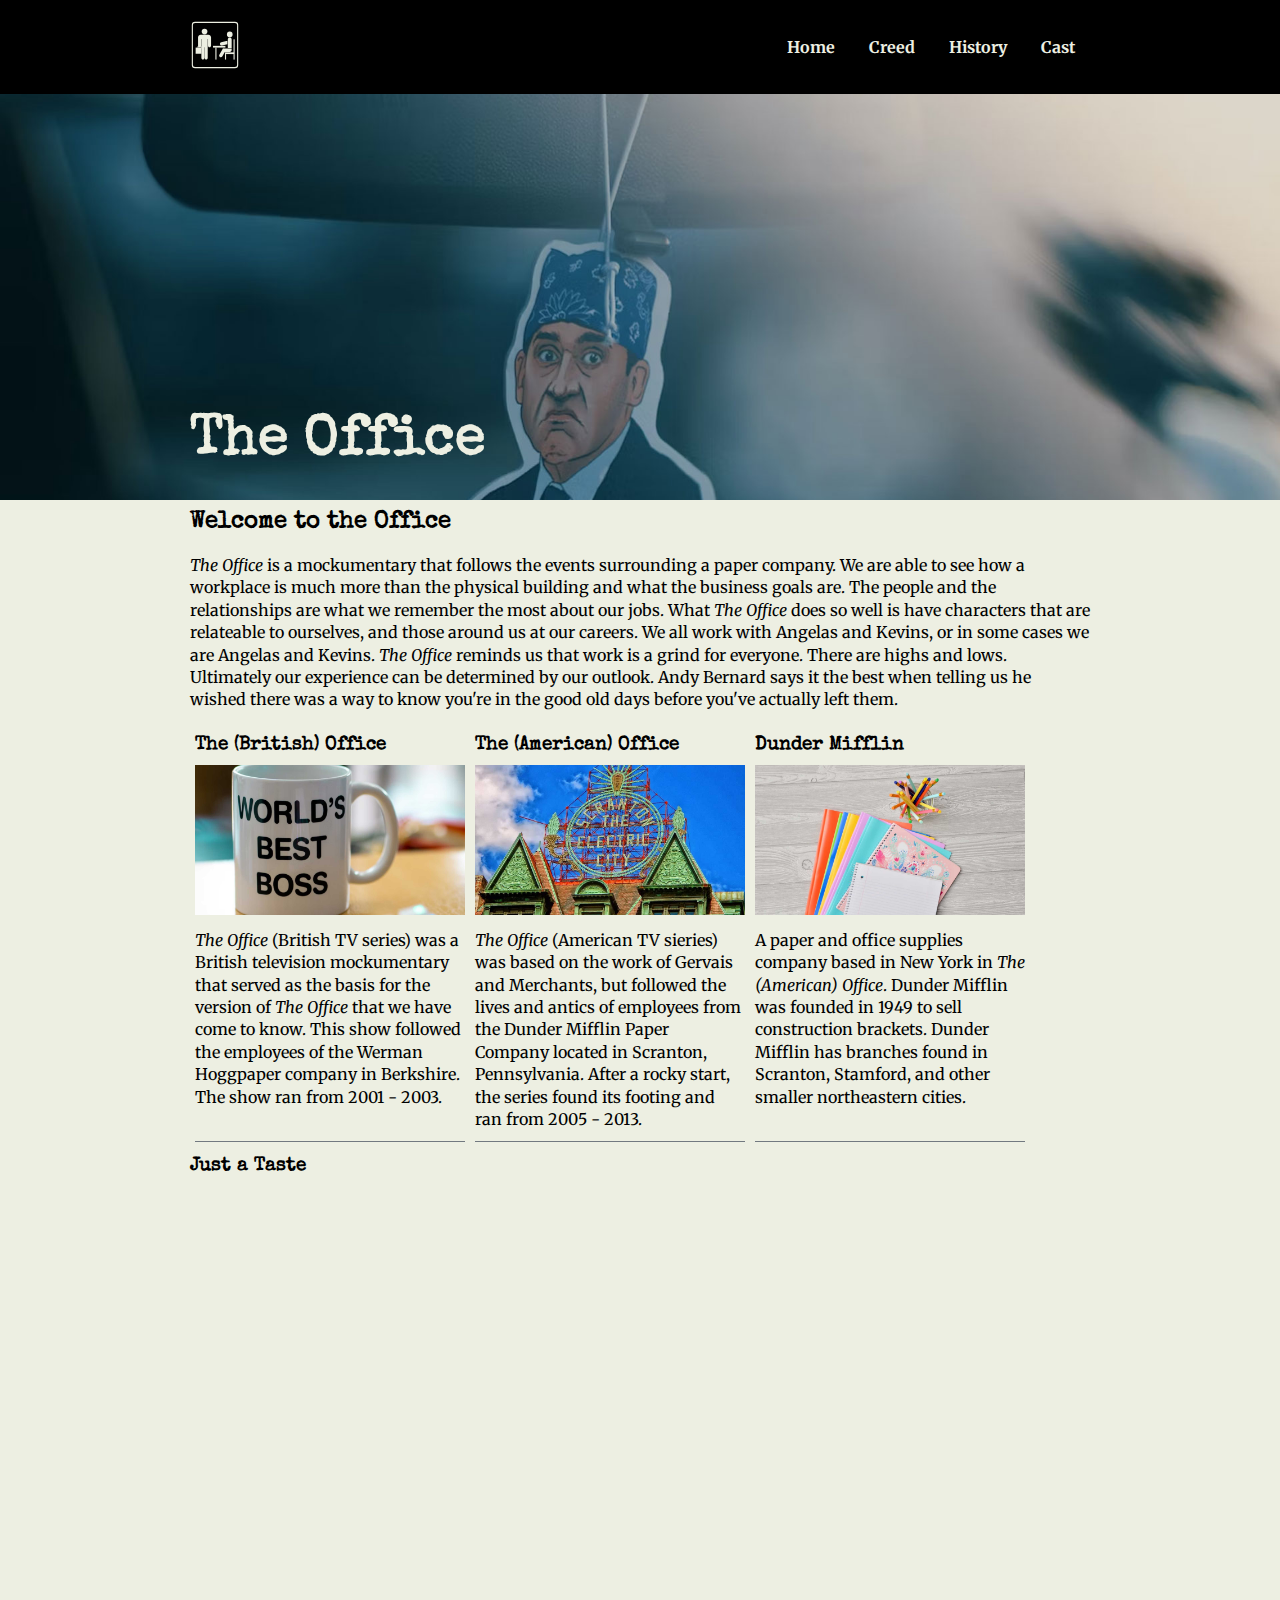
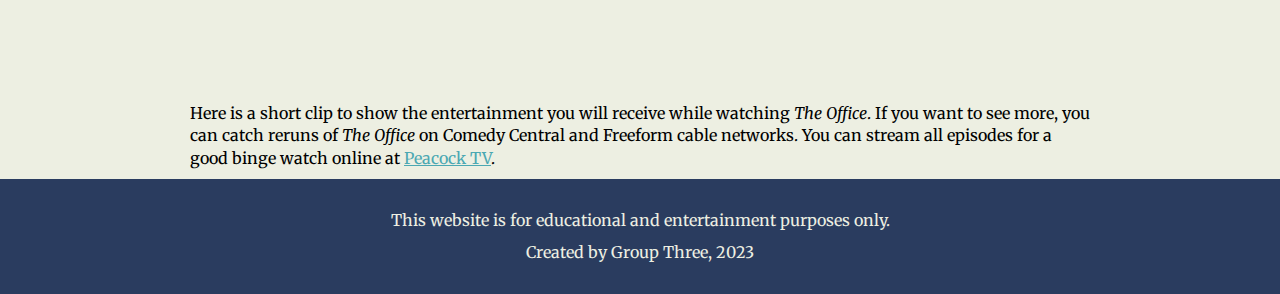
<file: index.html>
<!DOCTYPE html>
<html lang="en">
<head>
    <meta charset="UTF-8">
    <meta http-equiv="X-UA-Compatible" content="IE=edge">
    <meta name="viewport" content="width=device-width, initial-scale=1.0">
    <title>The Office Home</title>
    <meta name="description" content="This fan page is a tribute for our favorite show, The Office.">
    <link href="style.css" rel="stylesheet" type="text/css">
    <link rel="preconnect" href="https://fonts.googleapis.com">
    <link rel="preconnect" href="https://fonts.gstatic.com" crossorigin>
    <link href="https://fonts.googleapis.com/css2?family=Merriweather:ital,wght@0,400;1,300&family=Special+Elite&display=swap" rel="stylesheet">
</head>
<body>

    <header>
		<div class="mainContainer">
		<div class="mainContainer_logoContainer">
		<a href="index.html">
			<img class="scale" src="images/logowhite.svg" alt="" width="50">
		</a>
		</div>

		<nav>
			<a class="colorchange" href="index.html">Home</a>
			<a class="colorchange" href="creed.html">Creed</a>
			<a class="colorchange" href="history.html">History</a>
			<a class="colorchange" href="about.html">Cast</a>
		</nav>
		</div>
	</header>

	<main>
		<section class="heroBanner">
			<img src="images/mikeyheader.jpg" alt="" height="500">
			<h1 class="heroBanner_overlay">The Office</h1>
		</section>

		<section class="mainContainer">
			<h2>Welcome to the Office</h2>
			<p><em>The Office</em> is a mockumentary that follows the events surrounding a paper company. We are able to see how a workplace is much more than the physical building and what the business goals are. 
				The people and the relationships are what we remember the most about our jobs. What <em>The Office</em> does so well is have characters that are relateable to ourselves, and those around us at our careers.
				We all work with Angelas and Kevins, or in some cases we are Angelas and Kevins. <em>The Office</em> reminds us that work is a grind for everyone. There are highs and lows. Ultimately our experience
				can be determined by our outlook. Andy Bernard says it the best when telling us he wished there was a way to know you're in the good old days before you've actually left them.</p>
            
				<section class="cardContainer">
					<article class="contentCard">
					<h3>The (British) Office</h3>
					<img src="images/bossmug.jpg" alt="Picture of worlds best boss mug">
					<p><em>The Office</em> (British TV series) was a British television mockumentary that served as the basis for the version of <em>The Office</em> that we have come to know. This show followed
					the employees of the Werman Hoggpaper company in Berkshire. The show ran from 2001 - 2003.</p>
		
					<ul class="contentCard_expandInfo">
					<li>Written and directed by Ricky Gervais and Stephen Merchant.</li>
					<li><a href="https://en.wikipedia.org/wiki/The_Office_(British_TV_series)" target="blank">Wikipedia Page</a></li>
					</ul>
					</article>
		
					<article class="contentCard">
					<h3>The (American) Office</h3>
					<img src="images/scranton.jpg" alt="Picture of Scranton electric city sign">
					<p><em>The Office</em> (American TV sieries) was based on the work of Gervais and Merchants, but followed the lives and antics of employees 
					from the Dunder Mifflin Paper Company located in Scranton, Pennsylvania. After a rocky start, the series found its footing and ran from 2005 - 2013.</p>
		
					<ul class="contentCard_expandInfo">
					<li>Developed by Greg Daniels.</li>
					<li><a href="https://en.wikipedia.org/wiki/The_Office_(American_TV_series)" target="blank">Wikipedia Page</a></li>
					</ul>
					</article>
		
					<article class="contentCard">
					<h3>Dunder Mifflin</h3>
					<img src="images/stationery.jpg" alt="">
					<p>A paper and office supplies company based in New York in <em>The (American) Office</em>. Dunder Mifflin was founded in 1949 to sell construction brackets.
					Dunder Mifflin has branches found in Scranton, Stamford, and other smaller northeastern cities.</p>
		
					<ul class="contentCard_expandInfo">
					<li>Founded by Robert Dunder and Robert Mifflin.</li>
					<li><a href="https://en.wikipedia.org/wiki/Dunder_Mifflin" target="blank">Wikipedia Page</a></li>
					</ul>
					</article>
				</section>

				<section class="videoContainer">
					<h3 class="videoContainer_text">Just a Taste</h3>
				<article class="videoContainer_video">
					<iframe width="560" height="315" class="videoContainer_vidContent" src="https://www.youtube.com/embed/qHrN5Mf5sgo" 
					title="YouTube video player" frameborder="0" allowfullscreen></iframe>
				</article>
					<p class="videoContainer_text">Here is a short clip to show the entertainment you will receive while watching <em>The Office</em>. If you want to see more,
					you can catch reruns of <em>The Office</em> on Comedy Central and Freeform cable networks. You can stream all episodes for a
					good binge watch online at <a href="https://www.peacocktv.com/stream-tv/the-office" target="blank">Peacock TV</a>.
					</p>
				</section>
		</section>
	</main>

	<footer>
		<p>This website is for educational and entertainment purposes only.</p>
		<p>Created by Group Three, 2023</p>
	</footer>
    
</body>
</html>
</file>
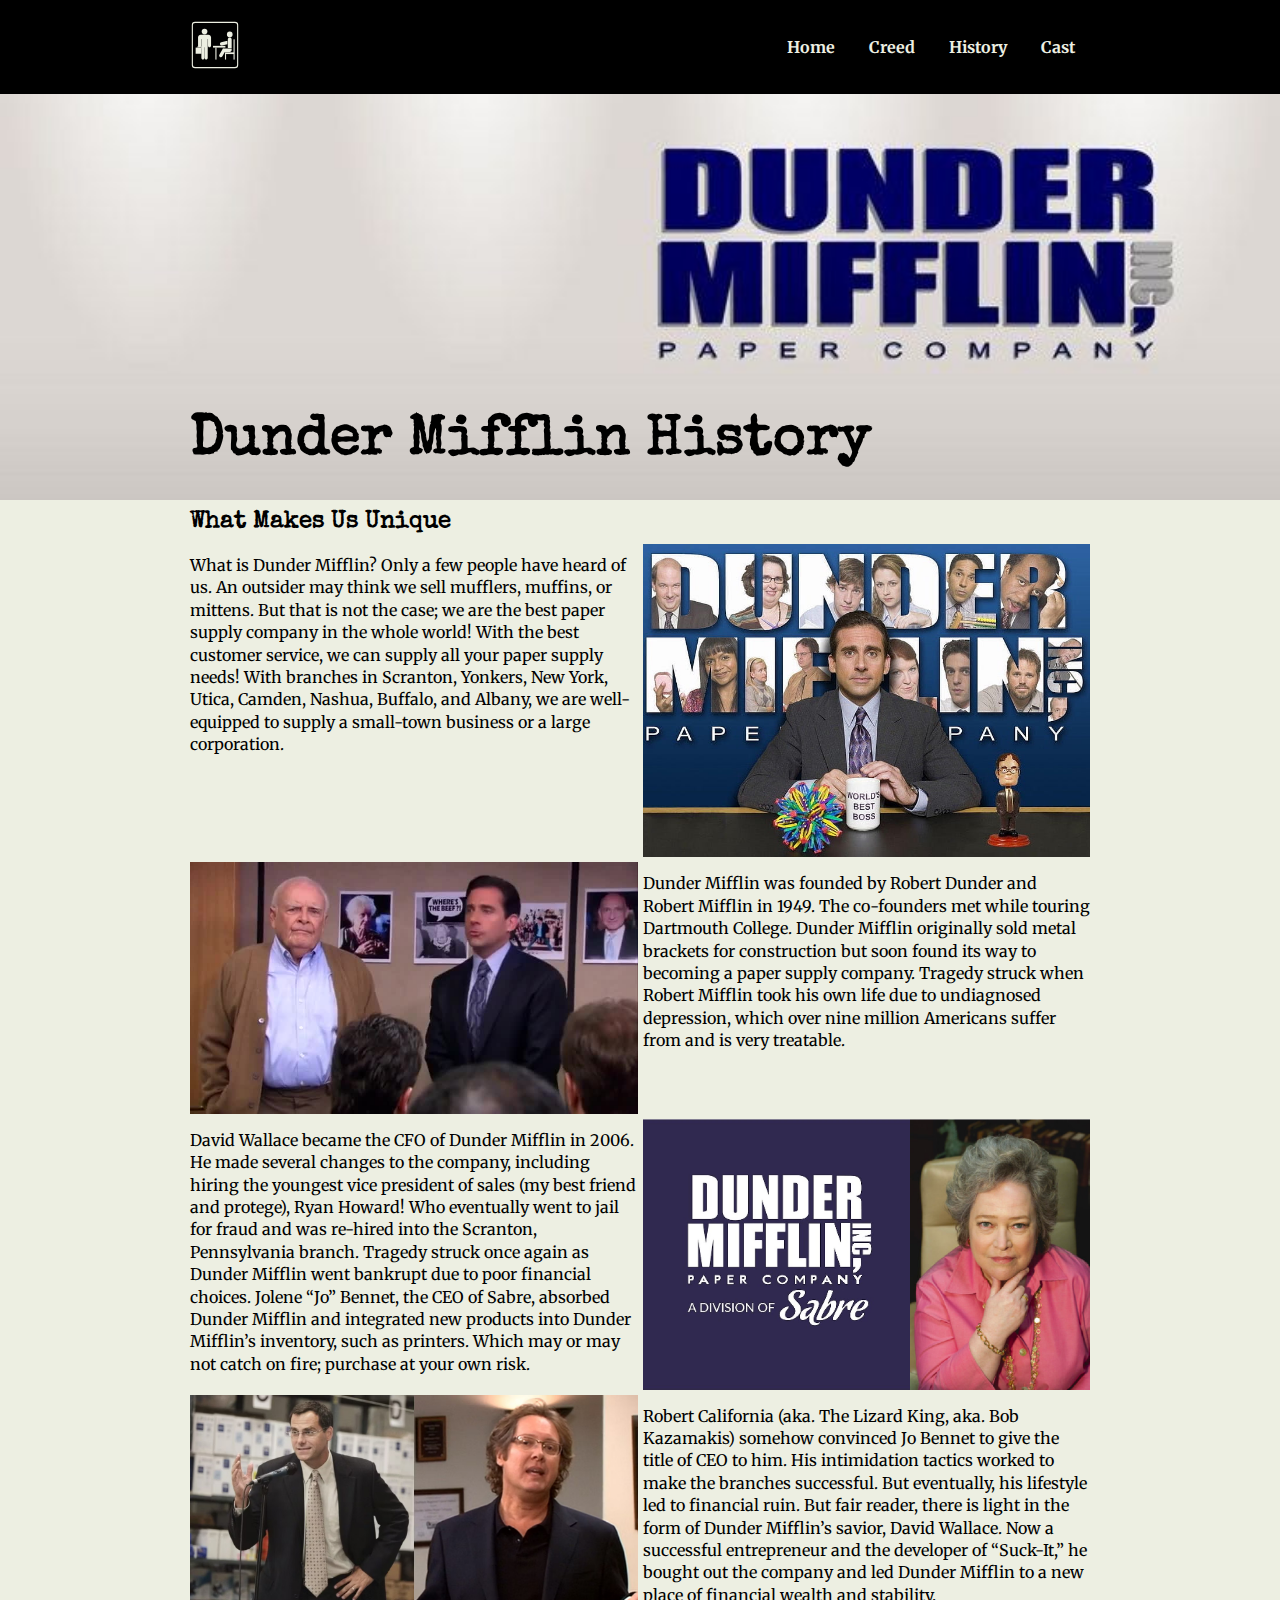
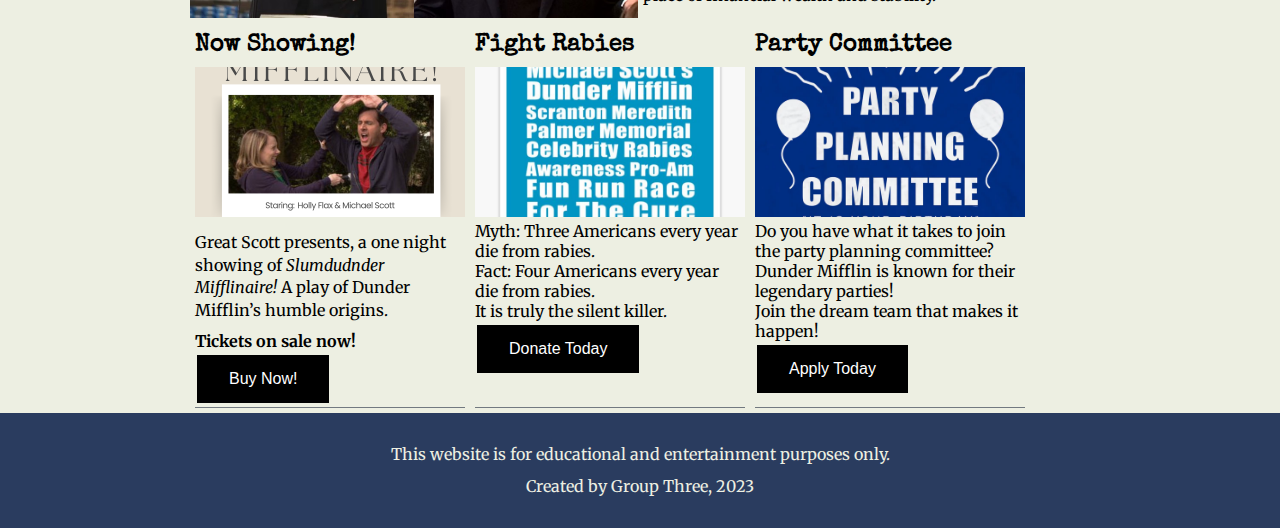
<file: history.html>
<!DOCTYPE html>
<html lang="en">
<head>
   <meta charset="UTF-8">
   <meta http-equiv="X-UA-Compatible" content="IE=edge">
   <meta name="viewport" content="width=device-width, initial-scale=1.0">
   <title>Dunder Mifflin History</title>
   <meta name="description" content="This fan page is a tribute for our favorite show, The Office.">
   <link href="style.css" rel="stylesheet" type="text/css">
   <link rel="preconnect" href="https://fonts.googleapis.com">
   <link rel="preconnect" href="https://fonts.gstatic.com" crossorigin>
   <link href="https://fonts.googleapis.com/css2?family=Merriweather:ital,wght@0,400;1,300&family=Special+Elite&display=swap" rel="stylesheet">
</head>
<body>


   <header>
       <div class="mainContainer">
       <div class="mainContainer_logoContainer">
       <a href="index.html">
           <img class="scale" src="images/logowhite.svg" alt="" width="50">
       </a>
       </div>


       <nav>
        <a class="colorchange" href="index.html">Home</a>
        <a class="colorchange" href="creed.html">Creed</a>
        <a class="colorchange" href="history.html">History</a>
        <a class="colorchange" href="about.html">Cast</a>
       </nav>
       </div>
   </header>


   <main>
       <section class="heroBanner">
           <img src="images/DM_history_header.jpeg" alt="Dunder Mifflin Paper Supply Co" height="500">
           <h1 class="DM_history">Dunder Mifflin History</h1>
       </section>
       <section class="mainContainer">
           <h2>What Makes Us Unique</h2>
       <article class="grid_parent">  
           <p>
               What is Dunder Mifflin? Only a few people have heard of us. An outsider may think we sell mufflers, muffins, or mittens.
               But that is not the case; we are the best paper supply company in the whole world! With the best customer service,
               we can supply all your paper supply needs! With branches in Scranton, Yonkers, New York, Utica, Camden, Nashua, Buffalo, and Albany,
               we are well-equipped to supply a small-town business or a large corporation.
           </p>
               <img src="images/Dunder_Mifflin_Walpaper.jpeg" alt="Dunder Mifflin Locations">
               <img src="images/Robert_Dunder.jpeg" alt="Robert Dunder">


           <p>
               Dunder Mifflin was founded by Robert Dunder and Robert Mifflin in 1949. The co-founders met while touring Dartmouth College.
               Dunder Mifflin originally sold metal brackets for construction but soon found its way to becoming a paper supply company.
               Tragedy struck when Robert Mifflin took his own life due to undiagnosed depression, which over nine million Americans suffer from and is very treatable.
           </p>
           <p>
               David Wallace became the CFO of Dunder Mifflin in 2006. He made several changes to the company,
               including hiring the youngest vice president of sales (my best friend and protege), Ryan Howard! Who eventually went to jail for fraud and was re-hired into the
               Scranton, Pennsylvania branch. Tragedy struck once again as Dunder Mifflin went bankrupt due to poor financial choices. Jolene “Jo” Bennet,
               the CEO of Sabre, absorbed Dunder Mifflin and integrated new products into Dunder Mifflin’s inventory, such as printers. Which may or may not catch on fire; purchase at your own risk.
           </p>
           <img src="images/Dunder_Mifflin_Sabre.png" alt="Jo Bennet CEO of Sabre">
           <img src="images/Robert_California_David_Wallace.jpg" alt="Dunder Mifflin CFO David Wallace">
           <p>
               Robert California (aka. The Lizard King, aka. Bob Kazamakis) somehow convinced Jo Bennet to give the title of CEO to him.
               His intimidation tactics worked to make the branches successful. But eventually, his lifestyle led to financial ruin. But fair reader, there is light in the form of Dunder Mifflin’s
               savior, David Wallace. Now a successful entrepreneur and the developer of “Suck-It,” he bought out the company and led Dunder Mifflin to a new place of financial wealth and stability.
           </p>
          
       </article>
 
       <section class="cardContainer">
       <article class="contentCard">
           <h2>Now Showing!</h2>
           <img src="images/ Slumdunder Mifflinaire.png" alt="Slumdunder Mifflinaire" width="300" height="300">
           <p>Great Scott presents, a one night showing of <em>Slumdudnder Mifflinaire!</em> A play of Dunder Mifflin’s humble origins.</p>


           <ul>
           <li> <strong>Tickets on sale now!</strong></li>
           <li><button class="DMhistory_button">Buy Now!</button></li>
           </ul>
       </article>
       <article class="contentCard">
           <h2>Fight Rabies</h2>
           <img src="images/fun_run.jpg" alt="Fun Run Race" width="300px" height="300px">
           <ul>
               <li>Myth: Three Americans every year die from rabies.</li>
               <li>Fact: Four Americans every year die from rabies.</li>
               <li>It is truly the silent killer.</li>
               <li><button class="DMhistory_button">Donate Today</button></li>
           </ul>
       </article>
       <article class="contentCard">
           <h2>Party Committee</h2>
           <img src="images/DM_Party_Planning.png" alt="The Party Planning Committee" width="300px" height="300px">
           <ul>
               <li>Do you have what it takes to join the party planning committee?</li>
               <li>Dunder Mifflin is known for their legendary parties!</li>
               <li>Join the dream team that makes it happen!</li>
               <li><button class="DMhistory_button">Apply Today</button></li>
           </ul>
       </article>
       </section>
       </section>
   </main>
   <footer>
       <p>This website is for educational and entertainment purposes only.</p>
       <p>Created by Group Three, 2023</p>
   </footer>
   </body>
</file>
<file: style.css>
/*CSS Document for The Office website by Group 3 2023*/

/*=================================
Variables
===================================*/
:root{
    --darkblue: #2A3C5F;
    --cream: #EDEFE2;
    --gray: #727980;
    --lightblue: #4BA8B2;
    --black: #000000;
}

/*=================================
Universal Styling
===================================*/

*{
   margin: 0;
   padding: 0;
   border: 0;
}

body{
   background-color: var(--cream);
}

main{min-height: 100vh;}

h1,
h2,
h3,
h4,
h5,
h6{
   padding: 10px 0;
   font-family: "Special Elite", "Times New Roman", serif;
}

h1{
   font-size: 56px;
}

p{
   line-height: 140%;
   margin: 10px 0;
}

ul,
p,
a{
   font-family: Merriweather, cambria, serif;
}

.mainContainer{
   max-width: 900px;
   margin: 0 auto;
}


/*=================================
Header Styling
===================================*/

header{
   position: fixed;
   width: 100%;
   background: var(--black);
   padding: 20px 0;
   z-index: 4;
}

.colorchange{
   display: inline-block;
   margin: 0 15px;
   text-decoration: none;
   font-weight: bold;
   color: var(--cream);
}

.scale{
   transition: all .1s ease-in-out;
}

.scale:hover{
   transform: scale(1.3);
}

.colorchange:hover{
 animation: colorchange 0.25s linear;
 }

@keyframes colorchange{
 0% {color: var(--cream);}
 50% {color: var(--lightblue);}
 100% {color: var(--cream);}
}

header .mainContainer{
   display: flex;
   align-items: center;
   justify-content: space-between;
}

/*=================================
Hero Image Styling
===================================*/

.heroBanner{
   position: relative;
}

.heroBanner_overlay{
   position: absolute;
   bottom: 20px;
   left: 0;
   right: 0;
   max-width: 900px;
   margin: 0 auto;
   color: var(--cream);
}
/*================
History header. I just changed the color from cream to black.
==================*/
.DM_history{
   position: absolute;
   bottom: 20px;
   left: 0;
   right: 0;
   max-width: 900px;
   margin: 0 auto;
   color: var(--black);
}

.heroBanner img{
   object-fit: cover;
   width: 100%;
   display: block;
}

/*=================================
Example Containers Styling
===================================*/

.cardContainer{
   display: flex;
   flex-wrap: wrap;
}

.contentCard{
   width: 30%;
   margin: 5px;
   border-bottom: 1px solid var(--gray);
   
}

.contentCard img{
   height: 150px;
   object-fit: cover;
   width: 100%;
}

.contentCard_expandInfo {
   list-style: none;
   font-weight: bold;
   display: none;
}

.contentCard_expandInfo li{
   margin: 10px 0;
}

.contentCard_expandInfo li a, .videoContainer a{
   color: var(--lightblue);
}

.contentCard:hover .contentCard_expandInfo{
   display: block;
}


.videoContainer_video{
   position: relative;
   width: 100%;
   height: 0;
   padding-bottom: 56.25%;
}


.videoContainer_video .videoContainer_vidContent{
    position: absolute;
    top: 0;
    left: 0;
    width: 100%;
    height: 100%;
}




/*=================================
Footer Styling
===================================*/

footer{
   background-color: var(--darkblue);
   text-align: center;
   color: var(--cream);
   padding: 20px 0;
   bottom: 0;
   width: 100%;
}

/*=================================
Tablet Media Query
===================================*/

@media screen and (max-width: 768px){

   .mainContainer{
       width: 90%;
       margin: auto;
       display: flex;
       flex-direction: column;
       padding: 5px;
   }
   

.contentCard{
   width: 300px;
}

.contentCard img{
   width:100% ;
   height: auto;
   }

.contentCard_expandInfo{
   display: block;
   }

}

/*=================================
Mobile Device Media Query
===================================*/

@media screen and (max-width: 480px){
       
   nav{
       display: flex;
       flex-direction: column;
       align-items: center;
   }

   .mainContainer{
       width: 100%;
       display: flex;
       flex-direction: column;
       padding: 5px 0;
   }
   
.cardContainer{
   display: block;
   }

.contentCard{
   display: block;
   width: 100%;
   margin: 3px 0;

   }

.contentCard img{
   width: 100%;
   height: auto;
   }

.contentCard_expandInfo{
   display: block;
   }

   .mainContainer .grid_parent {
      display: grid;
      grid-template-columns: repeat(1, 1fr);}

}


/*==========================
History Button
============================*/
.DMhistory_button {
   border: none;
   color: white;
   padding: 15px 32px;
   text-align: center;
   text-decoration: none;
   display: inline-block;
   font-size: 16px;
   margin: 4px 2px;
   cursor: pointer;
   background-color: #000000;
 }   
 /*==================================
 Grid for DM History article content
 =====================================*/

 .grid_parent {
   display: grid;
   grid-template-columns: repeat(2, 1fr);
   grid-column-gap: 5px;
   grid-row-gap: 5px;
   justify-items: center;
   }

   .grid_parent img{
      width: 100%;
   }

   .contentCard ul li{
      list-style-type: none;
   }



   /*=================================
DM History Containers Styling
===================================*/

   
/*=================================
Creed Thoughts Styling
===================================*/

.creedBanner_overlay {
   position: absolute;
   bottom: 20px;
   left: 0;
   right: 0;
   max-width: 900px;
   margin: 0 auto;
   color: var(--black);
   font-size: 30px;
}

.creed--main {
   width: 100%;
   display: flex;
   flex-direction: column;
   padding: 5px;
   max-width: 900px;
   margin: 0 auto;
   flex-wrap: wrap;
}

.creed--main__background {
   background-color: white;
   padding: 10px;
   margin-top: 25px;
   margin-bottom: 25px;
}

.creed--img__format {
   display: flex;
   flex-direction: column;
   margin: left;
   max-width: 480px;
}

.creed--img {
   padding: 10px;
   margin: right;
}

.creed__flex {
   max-width: 900px;
   display: flex;
}

.creed--button {
   max-width: 2500px;
   padding: 10px;
   background-color: var(--lightblue);
   font-family: serif;
   font-size: 17px;
   margin: auto;
   margin-top: 10px;
   margin-bottom: 10px;
   border: solid #000000;
   border-radius: 12px; 
}

.creed--button > a {
   text-decoration: none;
   font-family: serif;
   font-size: 17px;
   color: var(--black);
}

.creed--button > a:hover {
   color: var(--cream);
   transition: .5s;
}

.creed--title__main:hover {
   color: var(--lightblue);
   transition: .5s;
}

.creed--button:hover {
   color: var(--cream);
   background-color: var(--darkblue);
   transition: .5s;
   animation: hover 1s infinite alternate linear;
   cursor: pointer;
}

@keyframes hover {
   to {
      transform: translateY(6px);
   }
}

.creed--video {
   display: flex;
   margin: auto;
   padding: 20px;
}


.creed--text {
   padding-left: 10px;
   padding-right: 10px;
}

@media screen and (min-width: 279px){
   .creed--main {
      width: 100%;
      display: flex;
      flex-direction: column;
   }

   .creed--main__background {
      width: 90%;
   }
   
   .creed--text {
      width: 90%;
      display: flex;
      flex-direction: column; 
   }

   .creed--video {
      width: 70%;
   }

   .creed--title__mobile {
      font-size: 3.0vw;
   }

   .creedBanner_overlay {
      padding-left: 15px;
   }

   .creed--img {
      width: 90%;
      height: 90%;
   }
}

@media screen and (max-width: 767px){
   .creed__flex {
      flex-direction: column;
   }
}

@media screen and (min-width: 1049px) {
   .creed--title__mobile {
      font-size: 2.5vw;
   }
}
</file>
